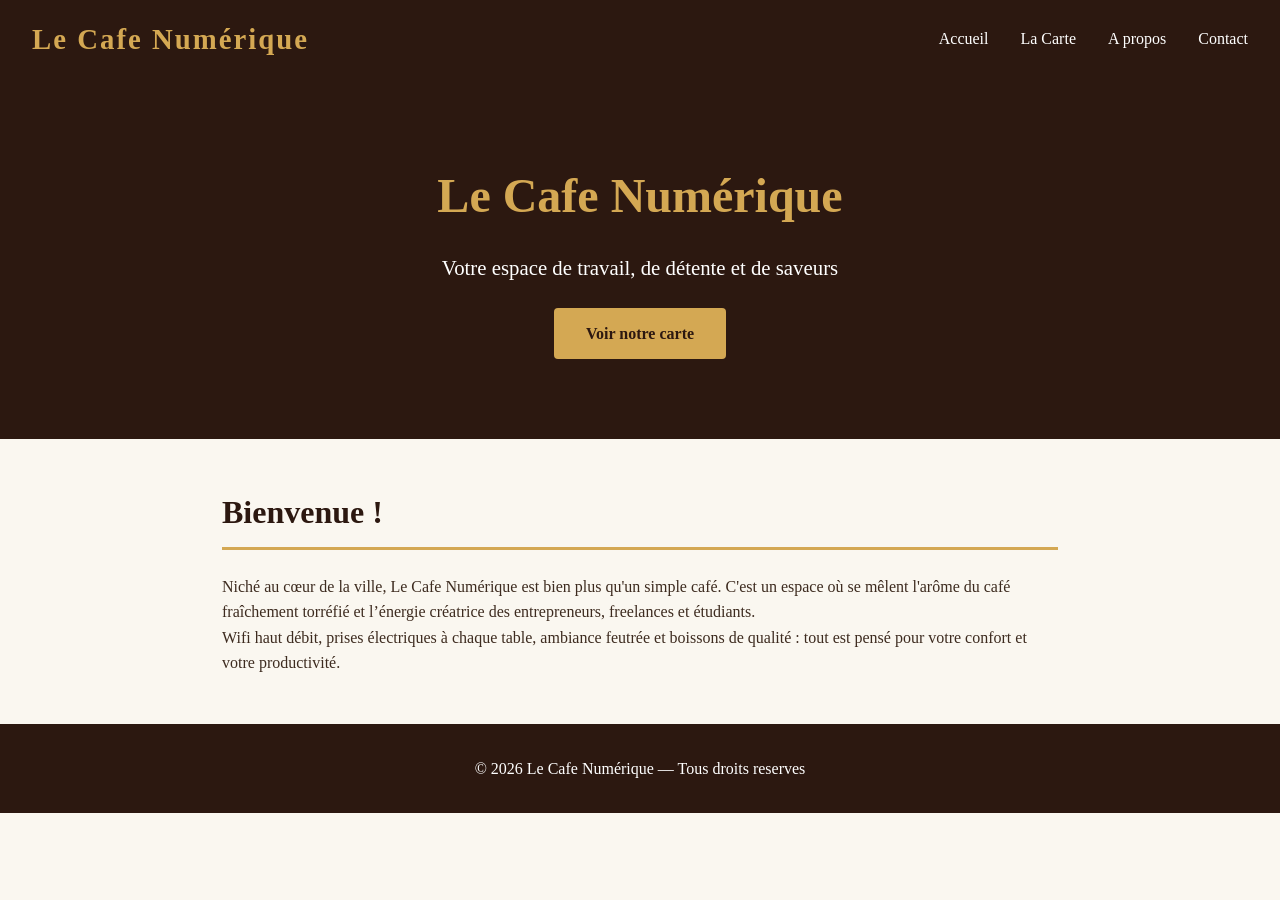
<file: index.html>
<!DOCTYPE html>
<html lang="fr">
<head>
  <meta charset="UTF-8">
  <meta name="viewport" content="width=device-width, initial-scale=1.0">
  <title>Le Cafe Numerique</title>
  <link rel="stylesheet" href="style.css">
</head>
<body>

  <nav>
    <span class="logo">Le Cafe Numérique</span>
    <ul>
      <li><a href="index.html">Accueil</a></li>
      <li><a href="menu.html">La Carte</a></li>
      <li><a href="apropos.html">A propos</a></li>
      <li><a href="contact.html">Contact</a></li>
    </ul>
  </nav>

  <div class="hero">
    <h1>Le Cafe Numérique</h1>
    <p>Votre espace de travail, de détente et de saveurs</p>
    <a href="menu.html" class="btn">Voir notre carte</a>
  </div>

  <section>
    <h2>Bienvenue !</h2>
    <p>
      Niché au cœur de la ville, Le Cafe Numérique est bien plus
      qu'un simple café. C'est un espace où se mêlent l'arôme du
      café fraîchement torréfié et l’énergie créatrice des
      entrepreneurs, freelances et étudiants.
    </p>
    <p>
      Wifi haut débit, prises électriques à chaque table,
      ambiance feutrée et boissons de qualité : tout est pensé pour
      votre confort et votre productivité.
    </p>
  </section>

  <footer>
    <p>&copy; 2026 Le Cafe Numérique — Tous droits reserves</p>
  </footer>

</body>
</html>
</file>
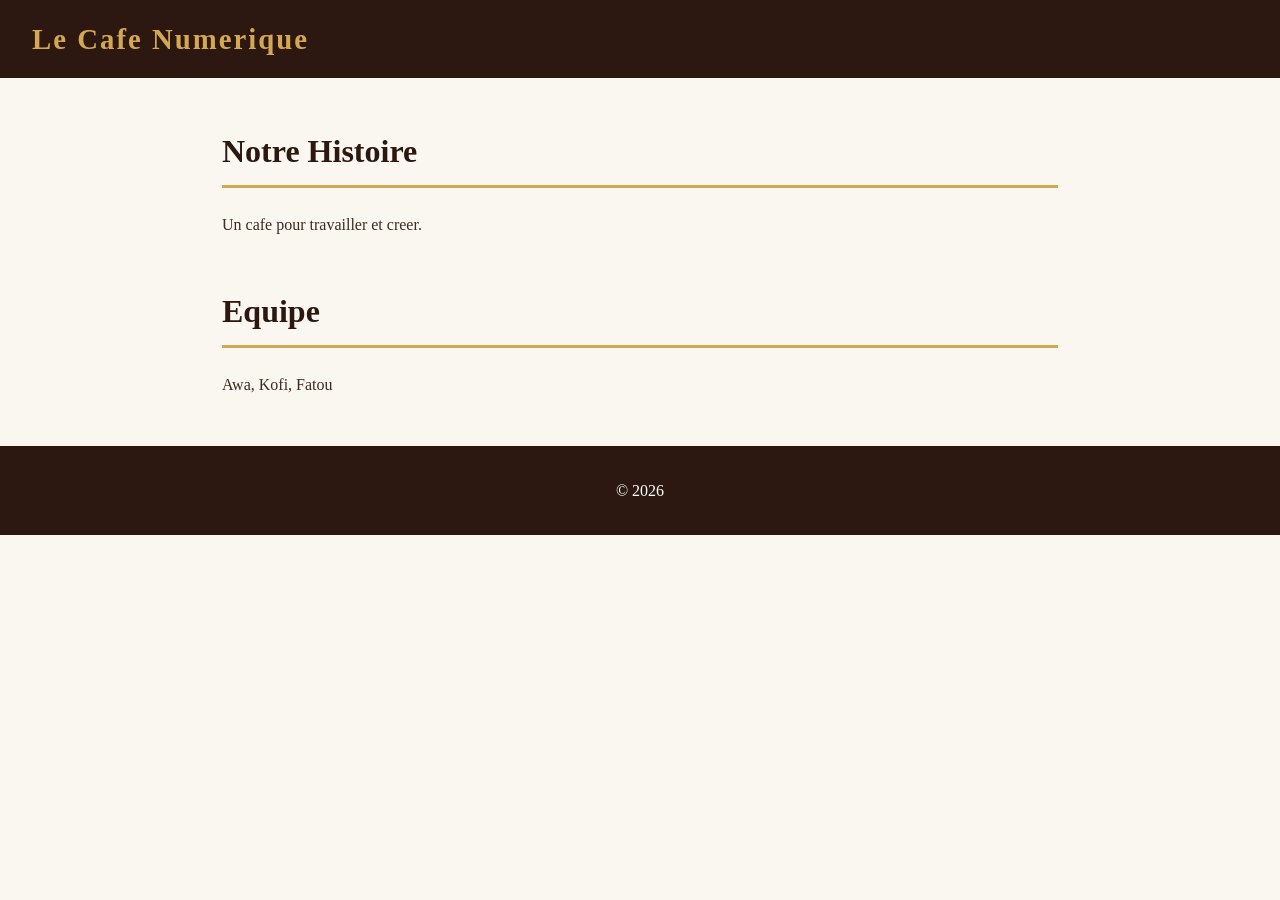
<file: apropos.html>
<!DOCTYPE html>
<html lang="fr">
<head>
<meta charset="UTF-8">
<title>A propos</title>
<link rel="stylesheet" href="style.css">
</head>
<body>

<nav>
  <span class="logo">Le Cafe Numerique</span>
</nav>

<section>
<h2>Notre Histoire</h2>
<p>Un cafe pour travailler et creer.</p>
</section>

<section>
<h2>Equipe</h2>
<p>Awa, Kofi, Fatou</p>
</section>

<footer>
<p>&copy; 2026</p>
</footer>

</body>
</html>
</file>
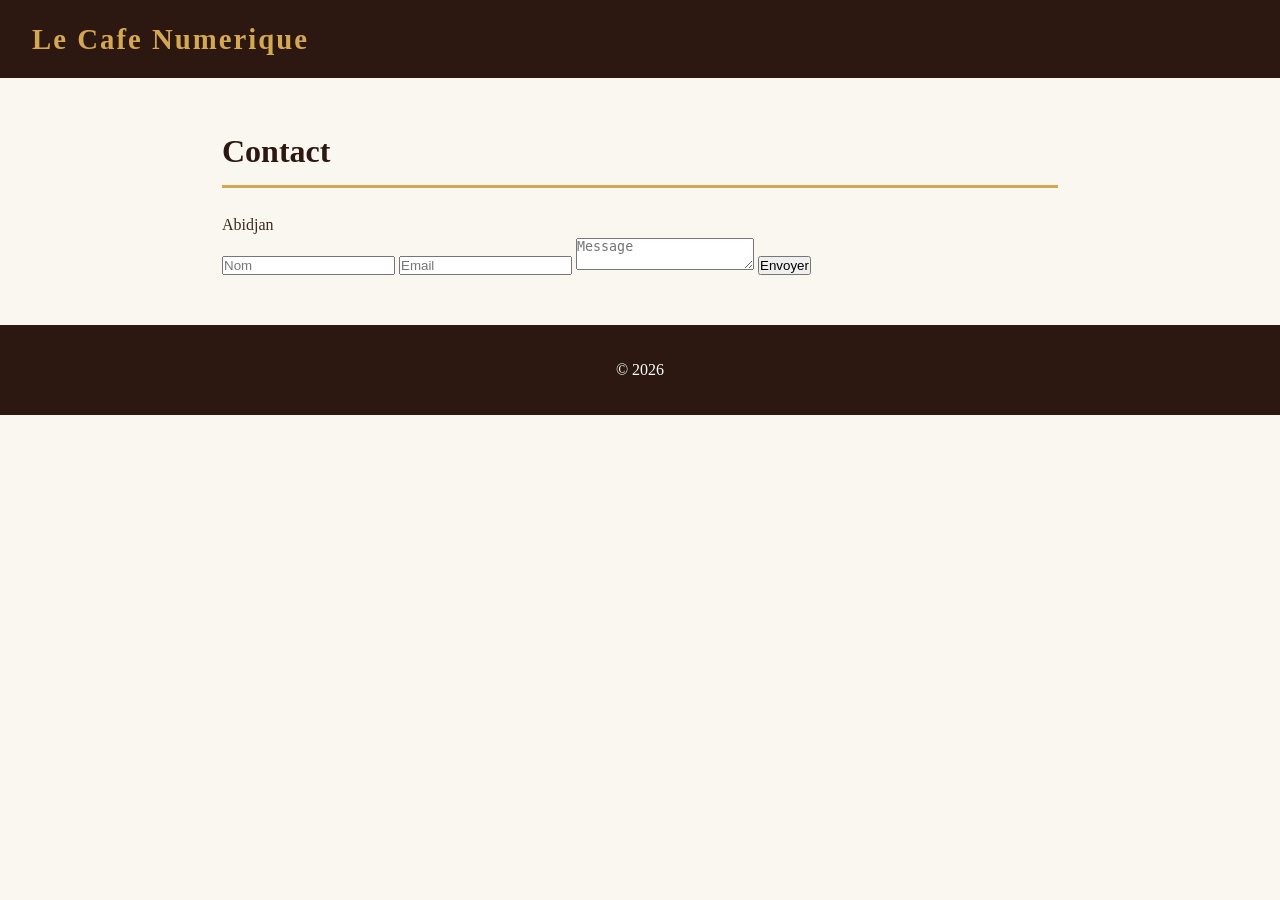
<file: contact.html>
<!DOCTYPE html>
<html lang="fr">
<head>
<meta charset="UTF-8">
<title>Contact</title>
<link rel="stylesheet" href="style.css">
</head>
<body>

<nav>
  <span class="logo">Le Cafe Numerique</span>
</nav>

<section>
<h2>Contact</h2>
<p>Abidjan</p>

<form>
<input type="text" placeholder="Nom">
<input type="email" placeholder="Email">
<textarea placeholder="Message"></textarea>
<button>Envoyer</button>
</form>
</section>

<footer>
<p>&copy; 2026</p>
</footer>

</body>
</html>
</file>
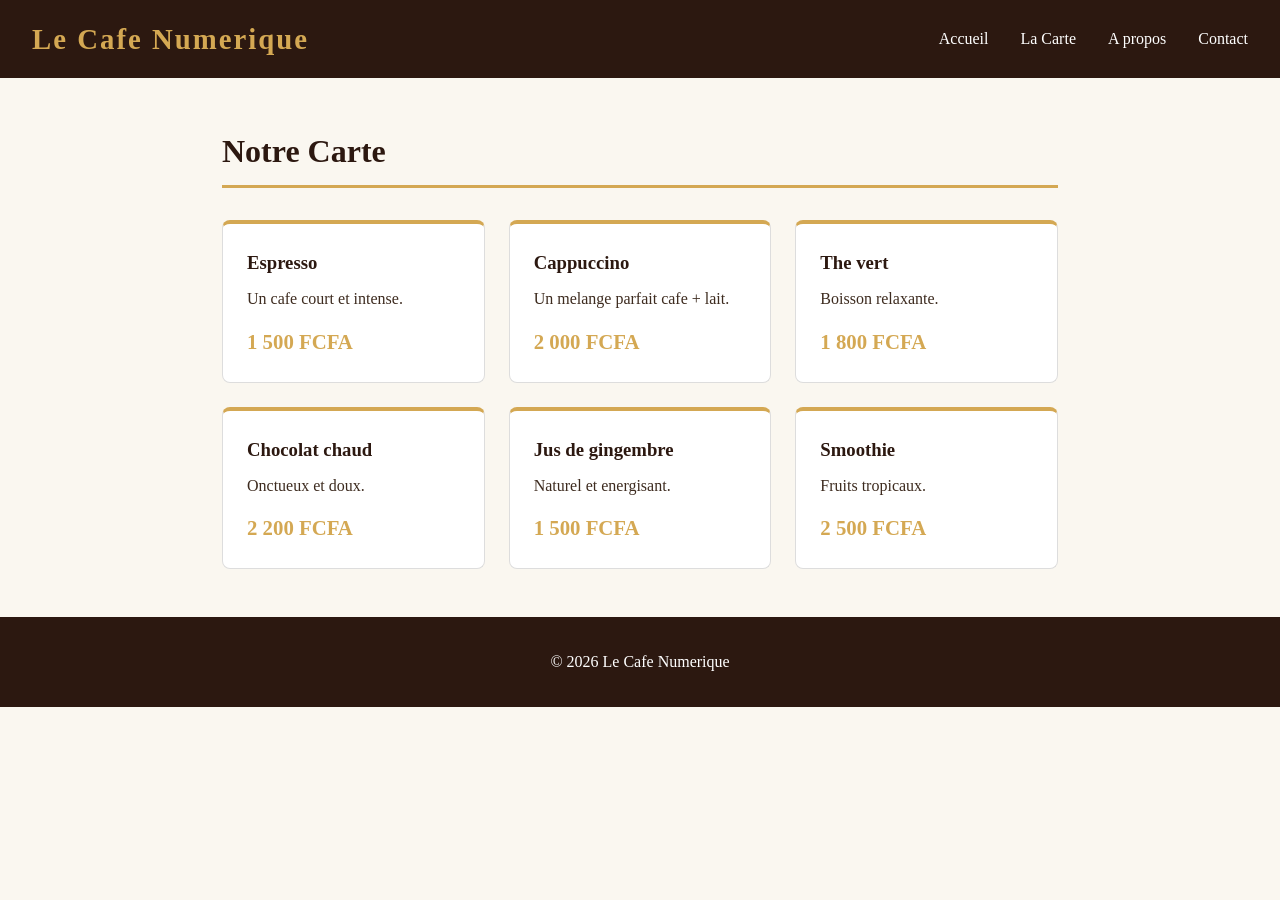
<file: menu.html>
<!DOCTYPE html>
<html lang="fr">
<head>
  <meta charset="UTF-8">
  <meta name="viewport" content="width=device-width, initial-scale=1.0">
  <title>La Carte — Le Cafe Numerique</title>
  <link rel="stylesheet" href="style.css">
  <style>
    .grille-menu {
      display: grid;
      grid-template-columns: repeat(auto-fit, minmax(260px, 1fr));
      gap: 1.5rem;
      margin-top: 2rem;
    }
    .carte-boisson {
      background: white;
      border: 1px solid #DDD;
      border-radius: 8px;
      padding: 1.5rem;
      border-top: 4px solid var(--couleur-secondaire);
    }
    .carte-boisson h3 {
      color: var(--couleur-principale);
      margin-bottom: 0.5rem;
    }
    .prix {
      font-size: 1.3rem;
      font-weight: bold;
      color: var(--couleur-secondaire);
      margin-top: 0.8rem;
    }
  </style>
</head>
<body>

<nav>
  <span class="logo">Le Cafe Numerique</span>
  <ul>
    <li><a href="index.html">Accueil</a></li>
    <li><a href="menu.html">La Carte</a></li>
    <li><a href="apropos.html">A propos</a></li>
    <li><a href="contact.html">Contact</a></li>
  </ul>
</nav>

<section>
  <h2>Notre Carte</h2>
  <div class="grille-menu">

    <div class="carte-boisson">
      <h3>Espresso</h3>
      <p>Un cafe court et intense.</p>
      <p class="prix">1 500 FCFA</p>
    </div>

    <div class="carte-boisson">
      <h3>Cappuccino</h3>
      <p>Un melange parfait cafe + lait.</p>
      <p class="prix">2 000 FCFA</p>
    </div>

    <div class="carte-boisson">
      <h3>The vert</h3>
      <p>Boisson relaxante.</p>
      <p class="prix">1 800 FCFA</p>
    </div>

    <div class="carte-boisson">
      <h3>Chocolat chaud</h3>
      <p>Onctueux et doux.</p>
      <p class="prix">2 200 FCFA</p>
    </div>

    <div class="carte-boisson">
      <h3>Jus de gingembre</h3>
      <p>Naturel et energisant.</p>
      <p class="prix">1 500 FCFA</p>
    </div>

    <div class="carte-boisson">
      <h3>Smoothie</h3>
      <p>Fruits tropicaux.</p>
      <p class="prix">2 500 FCFA</p>
    </div>

  </div>
</section>

<footer>
  <p>&copy; 2026 Le Cafe Numerique</p>
</footer>

</body>
</html>
</file>
<file: style.css>
/* =============================
 STYLES GLOBAUX — Cafe Numerique
 ============================= */

/* Reset de base */
* {
  margin: 0;
  padding: 0;
  box-sizing: border-box;
}

/* Variables CSS */
:root {
  --couleur-principale: #2C1810; /* marron cafe */
  --couleur-secondaire: #D4A853; /* dore */
  --couleur-fond: #FAF7F0; /* creme */
  --couleur-texte: #3D2B1F; /* marron fonce */
  --police: 'Georgia', serif;
}

body {
  font-family: var(--police);
  background-color: var(--couleur-fond);
  color: var(--couleur-texte);
  line-height: 1.6;
}

/* ── NAVIGATION ── */
nav {
  background-color: var(--couleur-principale);
  padding: 1rem 2rem;
  display: flex;
  justify-content: space-between;
  align-items: center;
}

nav .logo {
  color: var(--couleur-secondaire);
  font-size: 1.8rem;
  font-weight: bold;
  letter-spacing: 2px;
}

nav ul {
  list-style: none;
  display: flex;
  gap: 2rem;
}

nav a {
  color: white;
  text-decoration: none;
  font-size: 1rem;
  transition: color 0.3s;
}

nav a:hover {
  color: var(--couleur-secondaire);
}

/* ── HERO ── */
.hero {
  background-color: var(--couleur-principale);
  color: white;
  text-align: center;
  padding: 5rem 2rem;
}

.hero h1 {
  font-size: 3rem;
  color: var(--couleur-secondaire);
  margin-bottom: 1rem;
}

.hero p {
  font-size: 1.3rem;
}

/* ── SECTIONS ── */
section {
  max-width: 900px;
  margin: 3rem auto;
  padding: 0 2rem;
}

h2 {
  color: var(--couleur-principale);
  font-size: 2rem;
  border-bottom: 3px solid var(--couleur-secondaire);
  padding-bottom: 0.5rem;
  margin-bottom: 1.5rem;
}

/* ── FOOTER ── */
footer {
  background-color: var(--couleur-principale);
  color: white;
  text-align: center;
  padding: 2rem;
  margin-top: 3rem;
}

/* ── BOUTON ── */
.btn {
  display: inline-block;
  background-color: var(--couleur-secondaire);
  color: var(--couleur-principale);
  padding: 0.8rem 2rem;
  border-radius: 4px;
  text-decoration: none;
  font-weight: bold;
  margin-top: 1.5rem;
  transition: background-color 0.3s;
}

.btn:hover {
  background-color: white;
}
</file>
